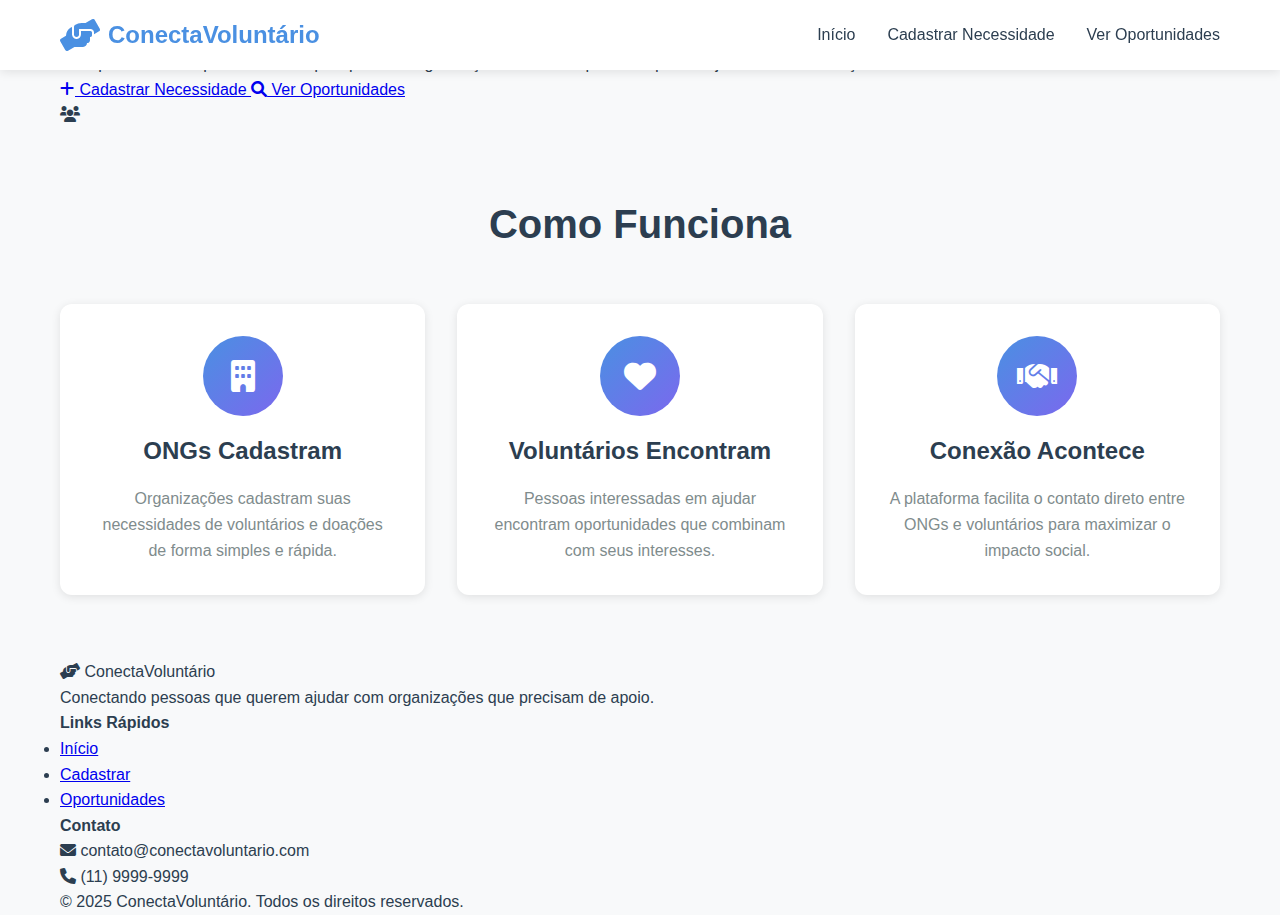
<file: index.html>
<!DOCTYPE html>
<html lang="pt-BR">
<head>
    <meta charset="UTF-8">
    <meta name="viewport" content="width=device-width, initial-scale=1.0">
    <title>ConectaVoluntário - Plataforma de Conexão Voluntária Local</title>
    <link rel="stylesheet" href="index.css">
    <link href="https://cdnjs.cloudflare.com/ajax/libs/font-awesome/6.0.0/css/all.min.css" rel="stylesheet">
</head>
<body>
    <!-- Header -->
    <header class="header">
        <nav class="navbar">
            <div class="nav-container">
                <div class="nav-logo">
                    <i class="fas fa-hands-helping"></i>
                    <span>ConectaVoluntário</span>
                </div>
                <ul class="nav-menu">
                    <li class="nav-item">
                        <a href="index.html" class="nav-link">Início</a>
                    </li>
                    <li class="nav-item">
                        <a href="cadastrar.html" class="nav-link">Cadastrar Necessidade</a>
                    </li>
                    <li class="nav-item">
                        <a href="visualizar.html" class="nav-link">Ver Oportunidades</a>
                    </li>
                </ul>
                <div class="hamburger">
                    <span class="bar"></span>
                    <span class="bar"></span>
                    <span class="bar"></span>
                </div>
            </div>
        </nav>
    </header>

    <!-- Main Content -->
    <main class="main-content">
        <section id="home" class="page active">
            <!-- Hero Section -->
            <div class="hero-section">
                <div class="container">
                    <div class="hero-content">
                        <div class="hero-text">
                            <h1>Conectando <span class="highlight">ONGs</span> e <span class="highlight">Voluntários</span></h1>
                            <p>Uma plataforma simples e intuitiva que aproxima organizações sociais de pessoas que desejam fazer a diferença em suas comunidades.</p>
                            <div class="cta-buttons">
                                <a href="cadastrar.html" class="btn btn-primary">
                                    <i class="fas fa-plus"></i>
                                    Cadastrar Necessidade
                                </a>
                                <a href="visualizar.html" class="btn btn-secondary">
                                    <i class="fas fa-search"></i>
                                    Ver Oportunidades
                                </a>
                            </div>
                        </div>
                        <div class="hero-image">
                            <div class="hero-illustration">
                                <i class="fas fa-users"></i>
                            </div>
                        </div>
                    </div>
                </div>
            </div>

            <!-- Features Section -->
            <div class="features-section">
                <div class="container">
                    <h2>Como Funciona</h2>
                    <div class="features-grid">
                        <div class="feature-card">
                            <div class="feature-icon">
                                <i class="fas fa-building"></i>
                            </div>
                            <h3>ONGs Cadastram</h3>
                            <p>Organizações cadastram suas necessidades de voluntários e doações de forma simples e rápida.</p>
                        </div>
                        <div class="feature-card">
                            <div class="feature-icon">
                                <i class="fas fa-heart"></i>
                            </div>
                            <h3>Voluntários Encontram</h3>
                            <p>Pessoas interessadas em ajudar encontram oportunidades que combinam com seus interesses.</p>
                        </div>
                        <div class="feature-card">
                            <div class="feature-icon">
                                <i class="fas fa-handshake"></i>
                            </div>
                            <h3>Conexão Acontece</h3>
                            <p>A plataforma facilita o contato direto entre ONGs e voluntários para maximizar o impacto social.</p>
                        </div>
                    </div>
                </div>
            </div>
        </section>
    </main>

    <footer class="footer">
        <div class="container">
            <div class="footer-content">
                <div class="footer-section">
                    <div class="footer-logo">
                        <i class="fas fa-hands-helping"></i>
                        <span>ConectaVoluntário</span>
                    </div>
                    <p>Conectando pessoas que querem ajudar com organizações que precisam de apoio.</p>
                </div>
                <div class="footer-section">
                    <h4>Links Rápidos</h4>
                    <ul>
                        <li><a href="#home" onclick="showPage('home')">Início</a></li>
                        <li><a href="#cadastro" onclick="showPage('cadastro')">Cadastrar</a></li>
                        <li><a href="#visualizar" onclick="showPage('visualizar')">Oportunidades</a></li>
                    </ul>
                </div>
                <div class="footer-section">
                    <h4>Contato</h4>
                    <p><i class="fas fa-envelope"></i> contato@conectavoluntario.com</p>
                    <p><i class="fas fa-phone"></i> (11) 9999-9999</p>
                </div>
            </div>
            <div class="footer-bottom">
                <p>&copy; 2025 ConectaVoluntário. Todos os direitos reservados.</p>
            </div>
        </div>
    </footer>
</body>
</html>
</file>
<file: index.css>
/* Reset e Configurações Básicas */
* {
    margin: 0;
    padding: 0;
    box-sizing: border-box;
}

:root {
    --primary-color: #4A90E2;
    --secondary-color: #7B68EE;
    --accent-color: #FF6B6B;
    --success-color: #51CF66;
    --warning-color: #FFD93D;
    --text-primary: #2C3E50;
    --text-secondary: #7F8C8D;
    --background-light: #F8F9FA;
    --background-white: #FFFFFF;
    --border-color: #E1E8ED;
    --shadow-light: 0 2px 10px rgba(0, 0, 0, 0.1);
    --shadow-medium: 0 4px 20px rgba(0, 0, 0, 0.15);
    --gradient-primary: linear-gradient(135deg, var(--primary-color), var(--secondary-color));
}

body {
    font-family: 'Segoe UI', Tahoma, Geneva, Verdana, sans-serif;
    line-height: 1.6;
    color: var(--text-primary);
    background-color: var(--background-light);
}

.container {
    max-width: 1200px;
    margin: 0 auto;
    padding: 0 20px;
}

/* Header e Navegação */
.header {
    background: var(--background-white);
    box-shadow: var(--shadow-light);
    position: fixed;
    top: 0;
    width: 100%;
    z-index: 1000;
}

.navbar {
    padding: 1rem 0;
}

.nav-container {
    display: flex;
    justify-content: space-between;
    align-items: center;
    max-width: 1200px;
    margin: 0 auto;
    padding: 0 20px;
}

.nav-logo {
    display: flex;
    align-items: center;
    font-size: 1.5rem;
    font-weight: bold;
    color: var(--primary-color);
}

.nav-logo i {
    margin-right: 0.5rem;
    font-size: 2rem;
}

.nav-menu {
    display: flex;
    list-style: none;
    gap: 2rem;
}

.nav-link {
    text-decoration: none;
    color: var(--text-primary);
    font-weight: 500;
    transition: color 0.3s ease;
    cursor: pointer;
}

.nav-link:hover {
    color: var(--primary-color);
}

.hamburger {
    display: none; 
    flex-direction: column;
    cursor: pointer;
}

.bar {
    width: 25px;
    height: 3px;
    background-color: var(--text-primary);
    margin: 3px 0;
    transition: 0.3s;
}

/* Features Section */
.features-section {
    padding: 4rem 0;
}

.features-section h2 {
    text-align: center;
    font-size: 2.5rem;
    margin-bottom: 3rem;
    color: var(--text-primary);
}

.features-grid {
    display: grid;
    grid-template-columns: repeat(auto-fit, minmax(300px, 1fr));
    gap: 2rem;
}

.feature-card {
    background: var(--background-white);
    padding: 2rem;
    border-radius: 12px;
    text-align: center;
    box-shadow: var(--shadow-light);
    transition: transform 0.3s ease;
}

.feature-card:hover {
    transform: translateY(-5px);
}

.feature-icon {
    width: 80px;
    height: 80px;
    background: var(--gradient-primary);
    border-radius: 50%;
    display: flex;
    align-items: center;
    justify-content: center;
    margin: 0 auto 1rem;
}

.feature-icon i {
    font-size: 2rem;
    color: white;
}

.feature-card h3 {
    font-size: 1.5rem;
    margin-bottom: 1rem;
    color: var(--text-primary);
}

.feature-card p {
    color: var(--text-secondary);
    line-height: 1.6;
}
</file>
